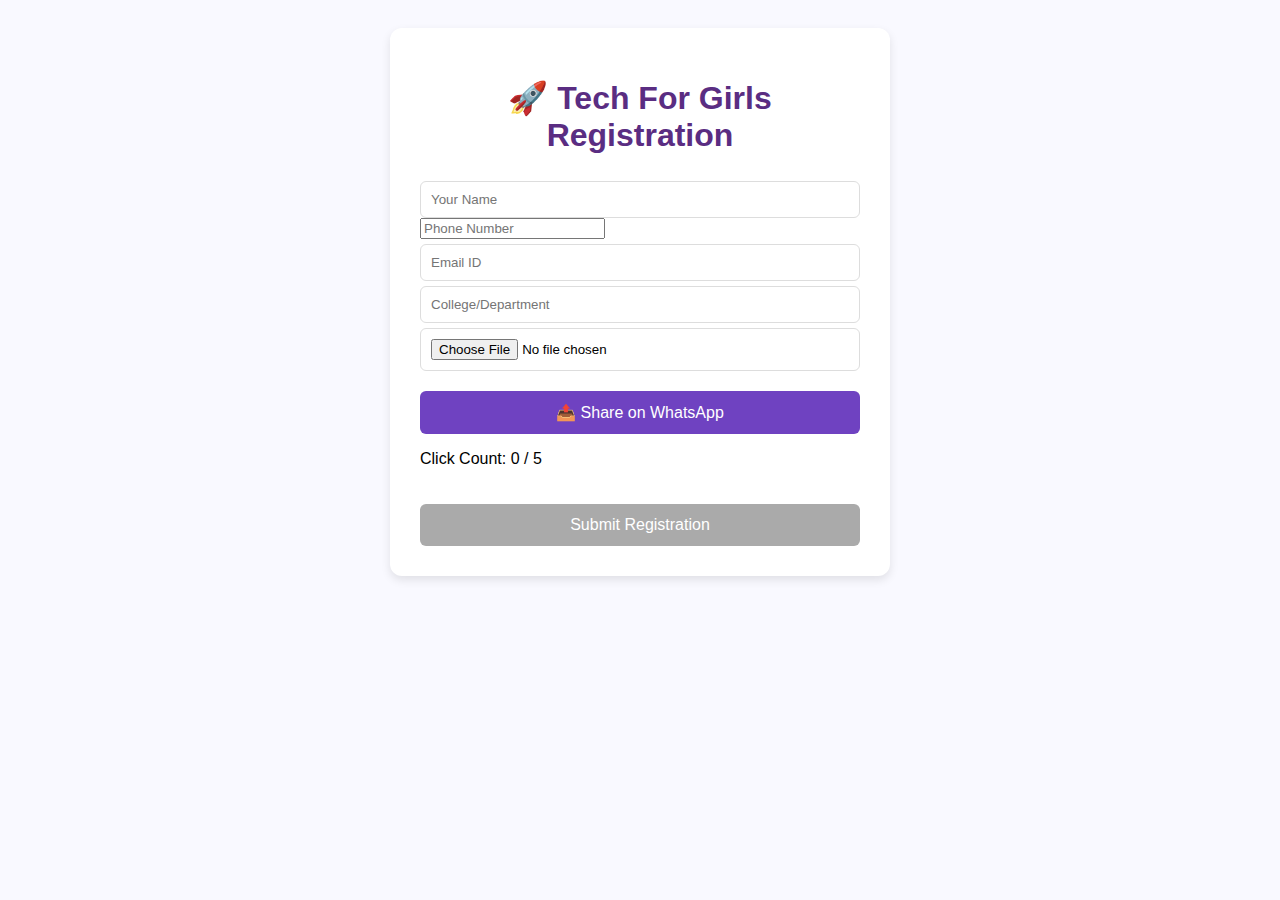
<file: index.html>
<!DOCTYPE html>
<html lang="en">
<head>
  <meta charset="UTF-8">
  <title>Tech For Girls Registration</title>
  <link rel="stylesheet" href="style.css">
</head>
<body>
  <div class="container">
    <h1>🚀 Tech For Girls Registration</h1>

    <form id="registrationForm" action="https://formsubmit.co/thoufiyabanu2004@gmail.com" method="POST" enctype="multipart/form-data">
      
      <input type="text" name="name" placeholder="Your Name" required>
      <input type="tel" name="phone" placeholder="Phone Number" required>
      <input type="email" name="email" placeholder="Email ID" required>
      <input type="text" name="college" placeholder="College/Department" required>
      <input type="file" name="screenshot" required>

      <div class="whatsapp-section">
        <button type="button" id="whatsappBtn">📤 Share on WhatsApp</button>
        <p id="counterText">Click Count: 0 / 5</p>
        <p id="shareComplete" style="display: none;">✅ Sharing complete. Please continue.</p>
      </div>

      <!-- Hidden fields for FormSubmit -->
      <input type="hidden" name="_captcha" value="false">
      <input type="hidden" name="_next" value="https://thoufiya8.github.io/tech-for-girls/thankyou.html">

      <button type="submit" id="submitBtn" disabled>Submit Registration</button>
    </form>
  </div>

  <script src="script.js"></script>
</body>
</html>
</file>
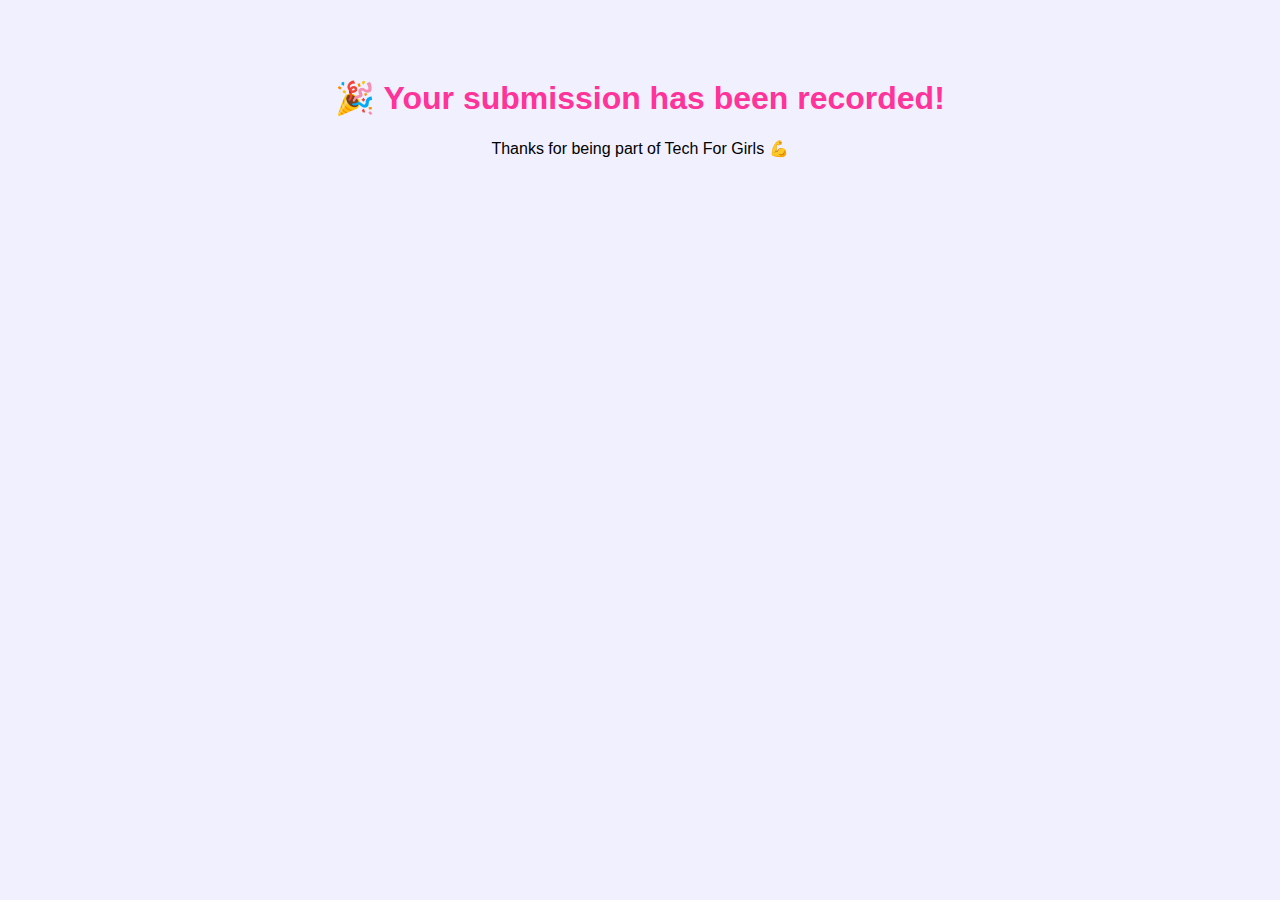
<file: thankyou.html>
<!DOCTYPE html>
<html lang="en">
<head>
  <meta charset="UTF-8">
  <title>Thank You</title>
  <style>
    body {
      font-family: sans-serif;
      text-align: center;
      padding: 50px;
      background: #f0f0ff;
    }
    h1 {
      color: #ff3399;
    }
  </style>
</head>
<body>
  <h1>🎉 Your submission has been recorded!</h1>
  <p>Thanks for being part of Tech For Girls 💪</p>
</body>
</html>
</file>
<file: style.css>
* {
  box-sizing: border-box;
  font-family: 'Segoe UI', sans-serif;
}

body {
  background: #f9f9ff;
  padding: 20px;
  display: flex;
  justify-content: center;
}

.container {
  max-width: 500px;
  width: 100%;
  background: white;
  padding: 30px;
  border-radius: 12px;
  box-shadow: 0 4px 10px rgba(0, 0, 0, 0.1);
}

h1 {
  text-align: center;
  color: #5a2d82;
}

label {
  display: block;
  margin-top: 15px;
  font-weight: 500;
}

input[type="text"],
input[type="email"],
input[type="number"],
input[type="file"] {
  width: 100%;
  padding: 10px;
  border: 1px solid #ddd;
  border-radius: 6px;
  margin-top: 5px;
}

button {
  margin-top: 20px;
  width: 100%;
  padding: 12px;
  background-color: #6f42c1;
  color: white;
  border: none;
  border-radius: 6px;
  font-size: 16px;
  cursor: pointer;
}

button:disabled {
  background-color: #aaa;
  cursor: not-allowed;
}

.status-msg {
  color: green;
  font-weight: bold;
  margin-top: 5px;
}

.hidden {
  display: none;
}
</file>
